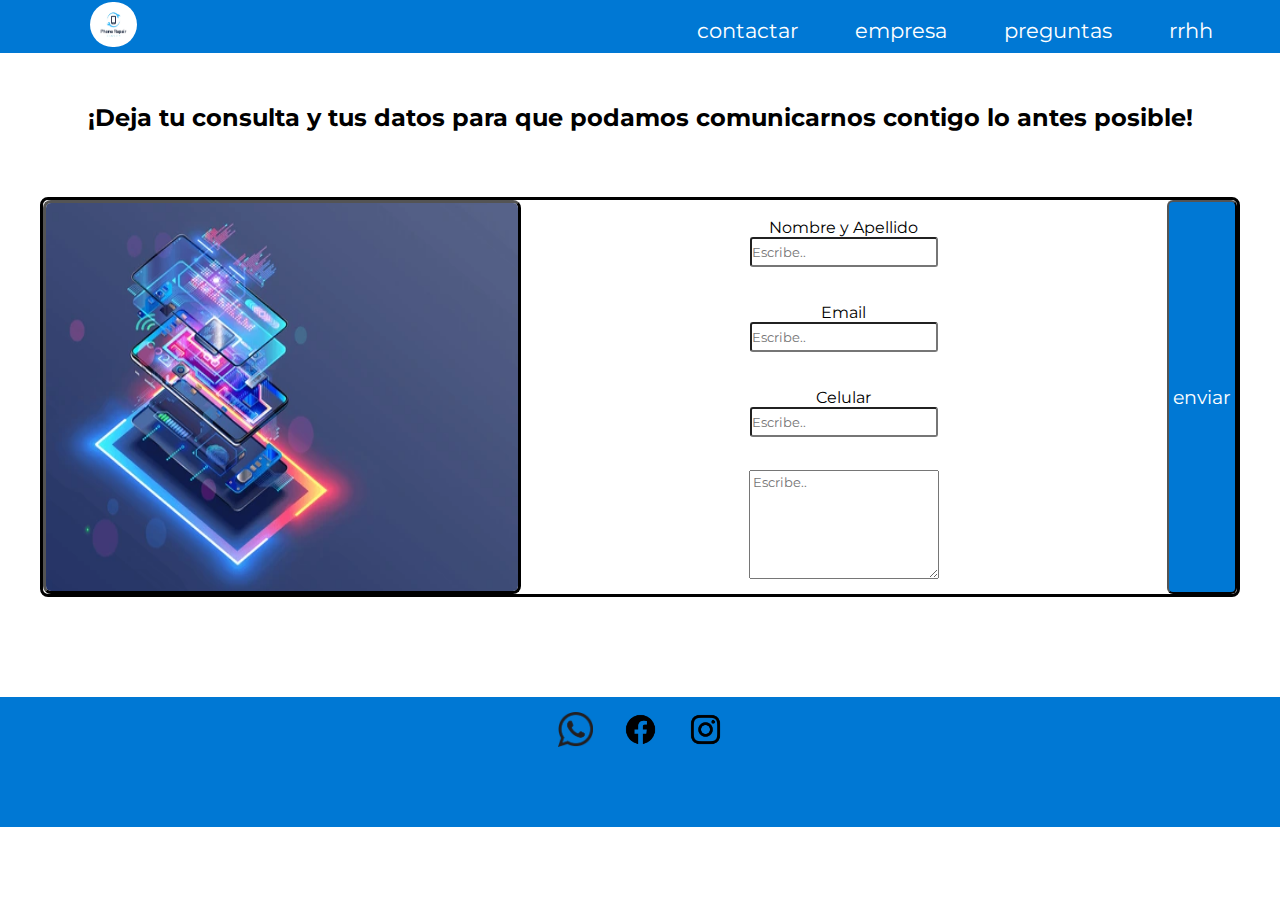
<file: pages/contactar.html>
<!DOCTYPE html>
<html lang="en">
<head>
    <meta charset="UTF-8">
    <meta name="viewport" content="width=device-width, initial-scale=1.0">
    <meta name="description" content="dejanos un mensaje para saber tu opinion y mejorar el servicio">
    <link rel="preconnect" href="https://fonts.googleapis.com">
    <link rel="preconnect" href="https://fonts.gstatic.com" crossorigin>
    <link href="https://fonts.googleapis.com/css2?family=Montserrat:wght@400;700&family=Raleway:ital,wght@0,200;0,700;1,300&family=Roboto:wght@100;300;500;700&display=swap" rel="stylesheet">
    <link rel="stylesheet" href="../css/style.css">
    <title>Reparaciones telefono | contactar</title>
</head>
<body>
    <header class="header">
        <nav class="nav">
            <div class="div">
                <a href="../index.html">
                    <img src="../img/logo.png" alt="logo de empresa." class="img">
                </a>
            </div>
            <ul class="ul">
                <li>
                    <a href="./contactar.html">contactar</a>
                </li>
                <li>
                    <a href="./empresa.html">empresa</a>
                </li>
                <li>
                    <a href="./preguntas.html">preguntas</a>
                </li>
                <li>
                    <a href="./rrhh.html">rrhh</a>
                </li>
            </ul>
        </nav>
    </header>
    <main>
        <h1 class="titulo-contactar">¡Deja tu consulta y tus datos para que podamos comunicarnos contigo lo antes posible!</h1>
        <form action="">
            <img src="../img/form.jpg" alt="imagen de formulario" class="img-formulario">
            <div class="div-formulario">
                <div class="input">
                    <label for="nombre">Nombre y Apellido</label>
                    <input type="text" id="nombre" placeholder="Escribe.." required>
                </div>
                <div class="input">
                    <label for="correo">Email</label>
                    <input type="email" name="" id="correo" placeholder="Escribe.." required>
                </div>
                <div class="input">
                    <label for="numero">Celular</label>
                    <input type="number" name="" id="numero" placeholder="Escribe.." required>
                </div>
                <textarea placeholder="Escribe.." required class="input textarea"></textarea>
            </div>
            <button class="boton">enviar</button>
        </form>
    </main>
    <footer>
        <ul>
            <li><img src="../img/whatsapp.jpg" alt="whatsapp" class="icono"></li>
            <li><img src="../img/facebook.png" alt="facebook" class="icono"></li>
            <li><img src="../img/instagram.jpg" alt="instagram" class="icono"></li>
        </ul>
    </footer>
</body>
</html>
</file>
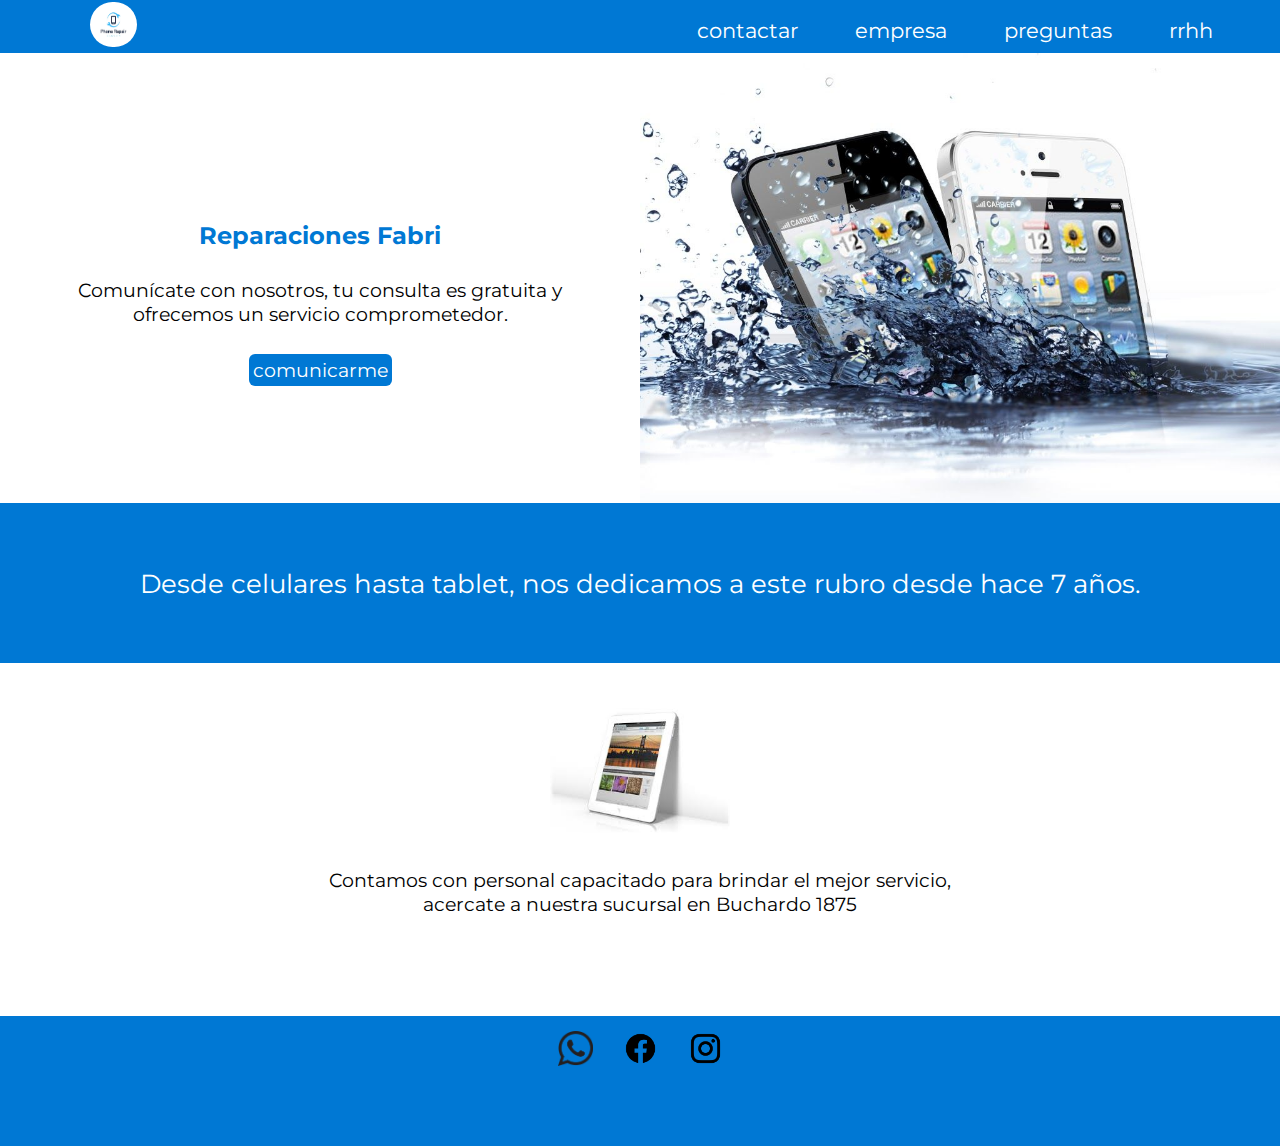
<file: pages/empresa.html>
<!DOCTYPE html>
<html lang="en">
<head>
    <meta charset="UTF-8">
    <meta name="viewport" content="width=device-width, initial-scale=1.0">
    <meta name="description" content="nuestra sucursal se encuentra en olavarria buenos aires">
    <link rel="preconnect" href="https://fonts.googleapis.com">
    <link rel="preconnect" href="https://fonts.gstatic.com" crossorigin>
    <link href="https://fonts.googleapis.com/css2?family=Montserrat:wght@400;700&family=Raleway:ital,wght@0,200;0,700;1,300&family=Roboto:wght@100;300;500;700&display=swap" rel="stylesheet">
    <link rel="stylesheet" href="../css/style.css">
    <title>Reparaciones telefono | empresa</title>
</head>
<body>
    <header class="header">
        <nav class="nav">
            <div class="div">
                <a href="../index.html">
                    <img src="../img/logo.png" alt="logo de empresa." class="img">
                </a>
            </div>
            <ul class="ul">
                <li>
                    <a href="./contactar.html">contactar</a>
                </li>
                <li>
                    <a href="./empresa.html">empresa</a>
                </li>
                <li>
                    <a href="./preguntas.html">preguntas</a>
                </li>
                <li>
                    <a href="./rrhh.html">rrhh</a>
                </li>
            </ul>
        </nav>
    </header>
    <main>
        <div class="div-empresa">
            <div class="portada-empresa">
                <h1 class="titulo-empresa">Reparaciones Fabri</h1>
                <p class="parrafo-portada-empresa">Comunícate con nosotros, tu consulta es gratuita y ofrecemos un servicio comprometedor. </p>
                <a href="./contactar.html" class="boton">comunicarme</a>
            </div>
            <img src="../img/portada.jpg" alt="imagen/portada de celular" class="imagen-portada-celular">
        </div>
        <p class="parrafo-empresa">Desde celulares hasta tablet, nos dedicamos a este rubro desde hace 7 años.</p>
        <div class="div-empresa div-empresa2">
            <img src="../img/tablet2.jpg" alt="imagen de tablet" class="imagen-portada-tablet">
            <p class="parrafo-portada-empresa-2">Contamos con personal capacitado para brindar el mejor servicio, acercate a nuestra sucursal en Buchardo 1875</p>
        </div>
    </main>
    <footer>
        <ul>
            <li><img src="../img/whatsapp.jpg" alt="whatsapp" class="icono"></li>
            <li><img src="../img/facebook.png" alt="facebook" class="icono"></li>
            <li><img src="../img/instagram.jpg" alt="instagram" class="icono"></li>
        </ul>
    </footer>
</body>
</html>
</file>
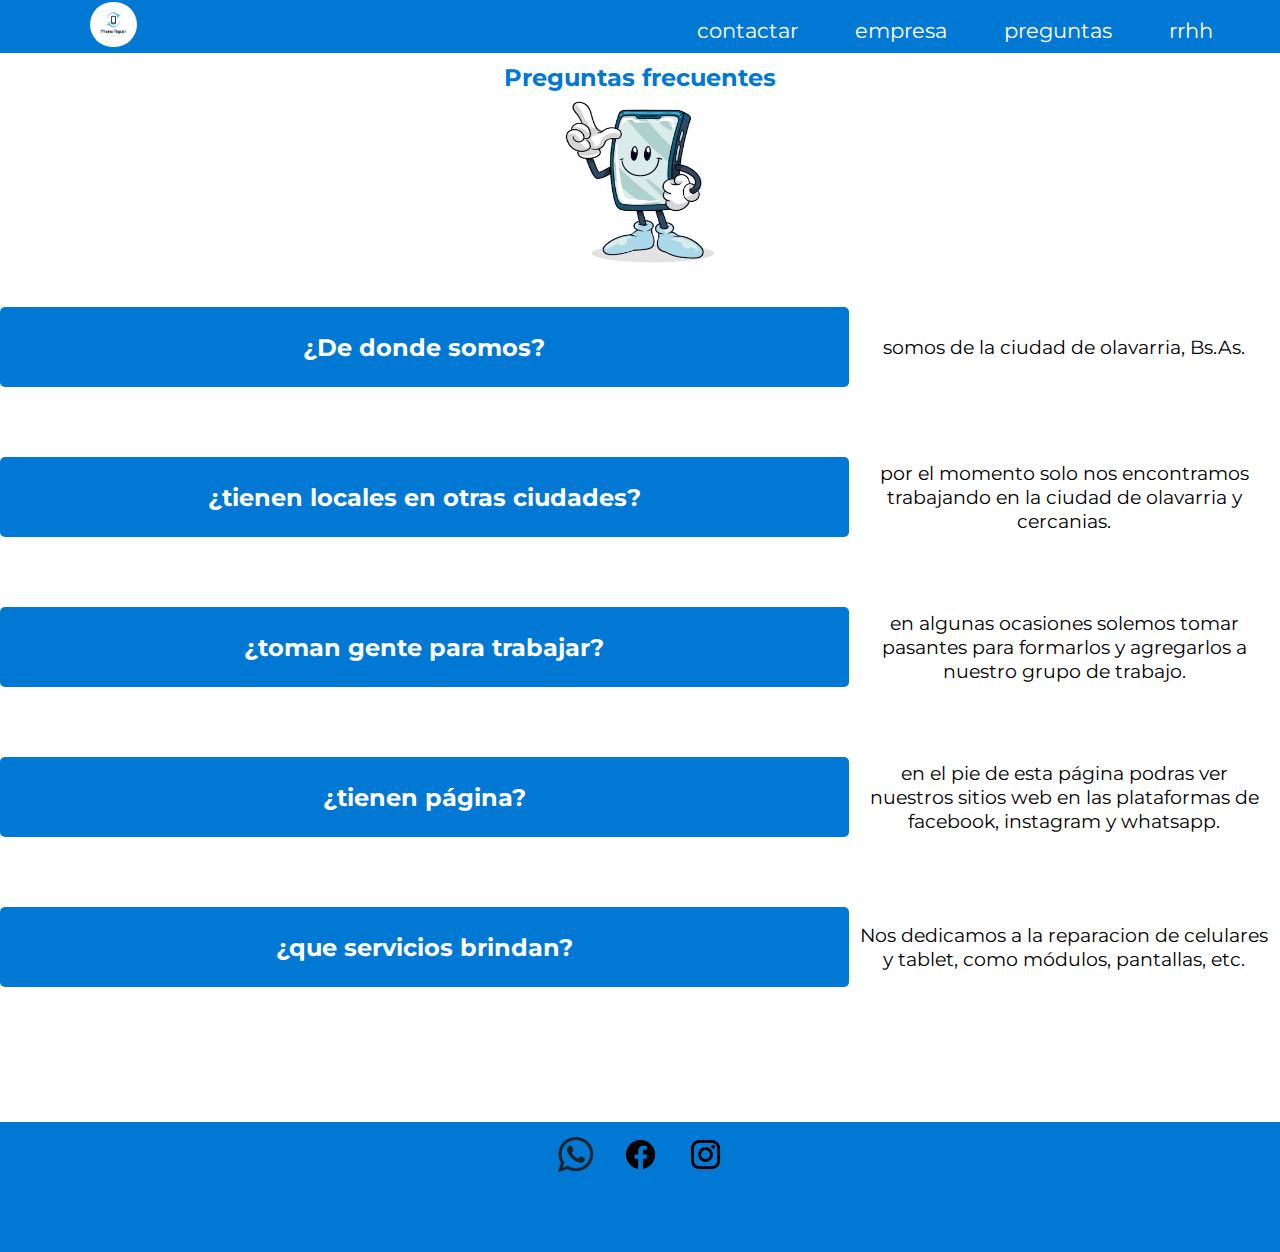
<file: pages/preguntas.html>
<!DOCTYPE html>
<html lang="en">
<head>
    <meta charset="UTF-8">
    <meta name="viewport" content="width=device-width, initial-scale=1.0">
    <meta name="description" content="cuales son las preguntas mas frecuentes de nuestros clientes">
    <link rel="preconnect" href="https://fonts.googleapis.com">
    <link rel="preconnect" href="https://fonts.gstatic.com" crossorigin>
    <link href="https://fonts.googleapis.com/css2?family=Montserrat:wght@400;700&family=Raleway:ital,wght@0,200;0,700;1,300&family=Roboto:wght@100;300;500;700&display=swap" rel="stylesheet">
    <link rel="stylesheet" href="../css/style.css">
    <title>Reparaciones telefono | preguntas</title>
</head>
<body>
    <header class="header">
        <nav class="nav">
            <div class="div">
                <a href="../index.html">
                    <img src="../img/logo.png" alt="logo de empresa." class="img">
                </a>
            </div>
            <ul class="ul">
                <li>
                    <a href="./contactar.html">contactar</a>
                </li>
                <li>
                    <a href="./empresa.html">empresa</a>
                </li>
                <li>
                    <a href="./preguntas.html">preguntas</a>
                </li>
                <li>
                    <a href="./rrhh.html">rrhh</a>
                </li>
            </ul>
        </nav>
    </header>
    <main>
        <h1 class="titulo-preguntas">Preguntas frecuentes</h1>
        <div class="div-img-preguntas">
            <img src="../img/caricatura.avif" alt="imagen de celular en caricatura" class="imagen-preguntas">
        </div>
        <section>
            <div class="div-preguntas">
                <h2 class="subtitulo-preguntas">¿De donde somos?</h2>
                <p>somos de la ciudad de olavarria, Bs.As.</p>
            </div>
            <div class="div-preguntas">
                <h2 class="subtitulo-preguntas">¿tienen locales en otras ciudades?</h2>
                <p>por el momento solo nos encontramos trabajando en la ciudad de olavarria y cercanias.</p>
            </div>
            <div class="div-preguntas">
                <h2 class="subtitulo-preguntas">¿toman gente para trabajar?</h2>
                <p>en algunas ocasiones solemos tomar pasantes para formarlos y agregarlos a nuestro grupo de trabajo.</p>
            </div>
            <div class="div-preguntas">
                <h2 class="subtitulo-preguntas">¿tienen página?</h2>
                <p>en el pie de esta página podras ver nuestros sitios web en las plataformas de facebook, instagram y whatsapp.</p>
            </div>
            <div class="div-preguntas">
                <h2 class="subtitulo-preguntas">¿que servicios brindan?</h2>
                <p>Nos dedicamos a la reparacion de celulares y tablet, como módulos, pantallas, etc.</p>
            </div>
        </section>
    </main>
    <footer>
        <ul>
            <li><img src="../img/whatsapp.jpg" alt="whatsapp" class="icono"></li>
            <li><img src="../img/facebook.png" alt="facebook" class="icono"></li>
            <li><img src="../img/instagram.jpg" alt="instagram" class="icono"></li>
        </ul>
    </footer>
</body>
</html>
</file>
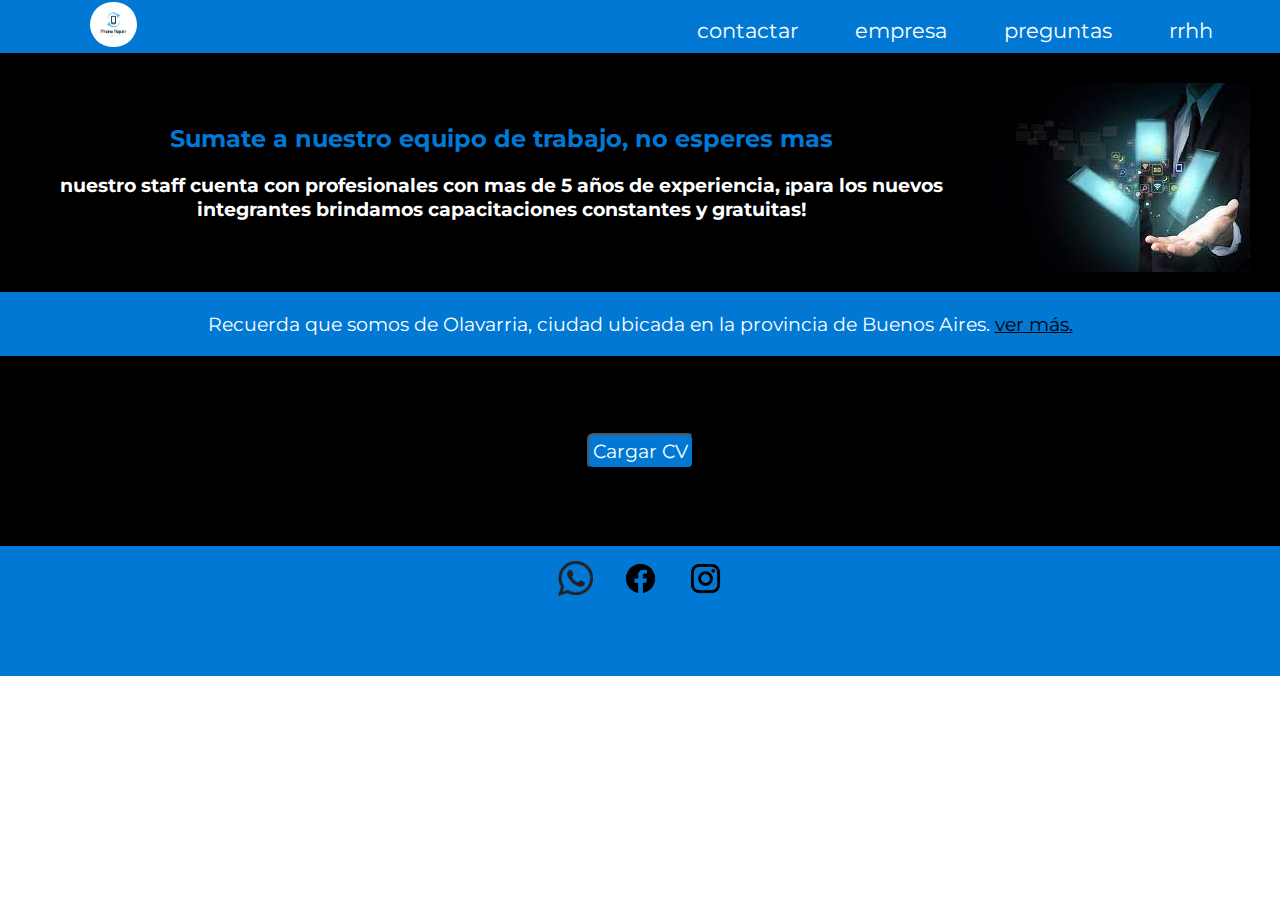
<file: pages/rrhh.html>
<!DOCTYPE html>
<html lang="en">
<head>
    <meta charset="UTF-8">
    <meta name="viewport" content="width=device-width, initial-scale=1.0">
    <meta name="description" content="podes cargar tu cv para trabajar con nosotros">
    <link rel="preconnect" href="https://fonts.googleapis.com">
    <link rel="preconnect" href="https://fonts.gstatic.com" crossorigin>
    <link href="https://fonts.googleapis.com/css2?family=Montserrat:wght@400;700&family=Raleway:ital,wght@0,200;0,700;1,300&family=Roboto:wght@100;300;500;700&display=swap" rel="stylesheet">
    <link rel="stylesheet" href="../css/style.css">
    <title>Reparaciones telefono | rrhh</title>
</head>
<body>
    <header class="header">
        <nav class="nav">
            <div class="div">
                <a href="../index.html">
                    <img src="../img/logo.png" alt="logo de empresa." class="img">
                </a>
            </div>
            <ul class="ul">
                <li>
                    <a href="./contactar.html">contactar</a>
                </li>
                <li>
                    <a href="./empresa.html">empresa</a>
                </li>
                <li>
                    <a href="./preguntas.html">preguntas</a>
                </li>
                <li>
                    <a href="./rrhh.html">rrhh</a>
                </li>
            </ul>
        </nav>
    </header>
    <main>
        <div class="portada-rrhh">
            <div class="div-rrhh">
                <h1 class="titulo-rrhh">Sumate a nuestro equipo de trabajo, no esperes mas</h1>
                <h2 class="subtitulo-rrhh">nuestro staff cuenta con profesionales con mas de 5 años de experiencia, ¡para los nuevos integrantes brindamos capacitaciones constantes y gratuitas!</h2>
            </div> 
            <img src="../img/rrhh.jpg" alt="mano de persona con datos" class="imagen-rrhh">
        </div>
        <p class="parrafo-rrhh">Recuerda que somos de Olavarria, ciudad ubicada en la provincia de Buenos Aires. <a href="https://www.olavarria.gov.ar" target="_blank" class="link-olavarria">ver más.</a></p>
        <div class="cv-rrhh">
            <button class="boton">Cargar CV</button>
        </div>
    </main>
    <footer class="footer-rrhh">
        <ul>
            <li><img src="../img/whatsapp.jpg" alt="whatsapp" class="icono"></li>
            <li><img src="../img/facebook.png" alt="facebook" class="icono"></li>
            <li><img src="../img/instagram.jpg" alt="instagram" class="icono"></li>
        </ul>
    </footer>
</body>
</html>
</file>
<file: css/style.css>
* {
  margin: 0;
  padding: 0;
  box-sizing: border-box;
  font-family: "Montserrat", sans-serif;
}

ul {
  list-style: none;
  height: 100%;
}

h1 {
  font-size: 2rem;
}

input {
  border-radius: 3px;
  height: 25px;
}

@media (min-width: 1024px) {
  ul li a:hover {
    color: black;
    transition-duration: 0.8s;
  }
}
header {
  height: 100vh;
  background-color: #0078d4;
}

nav {
  height: 100%;
  display: flex;
  flex-direction: column;
  justify-content: space-evenly;
  align-items: center;
  padding: 10px;
}

header nav ul {
  display: flex;
  flex-direction: column;
  justify-content: space-evenly;
  align-items: center;
  height: 100%;
}

header nav ul li a {
  text-decoration: none;
  color: white;
  font-size: 1.5rem;
}

a img {
  border-radius: 110px;
  height: 115px;
  width: 117px;
}

@media (min-width: 1024px) {
  .header {
    height: 53px;
  }
  .nav {
    flex-direction: row;
  }
  header nav .ul {
    flex-direction: row;
    align-items: end;
    width: 50%;
  }
  nav .div {
    width: 50%;
  }
  a .img {
    width: 47px;
    height: 45px;
    border-radius: 50px;
    margin-left: 80px;
  }
  header nav ul li a {
    font-size: 1.3rem;
  }
}
.boton {
  text-decoration: none;
  color: white;
  background-color: #0078d4;
  font-size: 1.2rem;
  padding: 4px;
  border-radius: 6px;
}

footer {
  background-color: #0078d4;
  margin-top: 100px;
  height: 130px;
}

footer ul {
  display: flex;
  justify-content: center;
}

.icono {
  width: 35px;
  height: 35px;
  margin: 15px;
}

.titulo-empresa {
  font-size: 1.5rem;
  color: #0078d4;
}

.imagen-portada-celular {
  width: 100%;
}

.parrafo-portada-empresa {
  font-size: 1.2rem;
}

.portada-empresa {
  display: flex;
  flex-direction: column;
  justify-content: center;
  align-items: center;
  padding: 10px;
  height: 150px;
  text-align: center;
  row-gap: 7px;
  margin-top: 50px;
}

.parrafo-empresa {
  background-color: #0078d4;
  color: white;
  padding: 20px;
  text-align: center;
  font-size: 1.2rem;
  margin: 60px 0;
}

.parrafo-portada-empresa-2 {
  font-size: 1.2rem;
  padding-top: 35px;
  text-align: center;
}

.div-empresa2 {
  display: flex;
  flex-direction: column;
  align-items: center;
}

@media (min-width: 1024px) {
  .div-empresa {
    display: flex;
    align-items: center;
    justify-content: space-evenly;
  }
  .imagen-portada-celular {
    width: 50%;
  }
  .parrafo-portada-empresa {
    padding: 21px;
  }
  .parrafo-empresa {
    margin: 0;
    height: 160px;
    display: flex;
    justify-content: center;
    align-items: center;
    font-size: 1.6rem;
  }
  .imagen-portada-tablet {
    width: 180px;
    height: 130px;
  }
  .parrafo-portada-empresa-2 {
    width: 50%;
  }
  .div-empresa2 {
    padding-top: 40px;
  }
}
.titulo-contactar {
  font-size: 1.5rem;
  text-align: center;
  padding: 50px;
}

form {
  height: 100vh;
  border: solid;
  border-radius: 8px;
  border-color: black;
  text-align: center;
}

.img-formulario {
  width: 100%;
}

.div-formulario {
  display: flex;
  flex-direction: column;
  justify-content: space-around;
  align-items: center;
}

.input {
  margin: 15px 0;
  display: flex;
  flex-direction: column;
  padding: 3px;
}

.textarea {
  height: 45%;
}

@media (min-width: 530px) {
  form {
    display: flex;
    margin: 15px 40px;
    height: 400px;
  }
  .img-formulario {
    width: 40%;
    border: outset;
    border-color: black;
    border-radius: 8px;
  }
  .div-formulario {
    text-align: center;
    width: 73%;
  }
  input {
    height: 30px;
  }
}
.titulo-preguntas {
  text-align: center;
  font-size: 1.5rem;
  color: #0078d4;
  margin-top: 10px;
}

.subtitulo-preguntas {
  display: flex;
  justify-content: center;
  align-items: center;
  background-color: #0078d4;
  color: white;
  width: 100%;
  height: 80px;
}

.div-preguntas {
  display: flex;
  flex-direction: column;
  justify-content: center;
  align-items: center;
  height: 150px;
}

.imagen-preguntas {
  width: 200px;
  height: 180px;
}

.div-preguntas p {
  font-size: 1.2rem;
  text-align: center;
  padding: 10px;
}

.div-img-preguntas {
  display: flex;
  justify-content: center;
  align-items: center;
}

@media (min-width: 1024px) {
  .div-preguntas {
    flex-direction: row;
  }
  .div-preguntas:hover {
    height: 170px;
    transition-duration: 1.5s;
  }
  .div-preguntas p {
    width: 50%;
  }
  .subtitulo-preguntas {
    border-radius: 5px;
  }
}
.portada-rrhh {
  padding: 20px;
  text-align: center;
  background-color: black;
}

.titulo-rrhh {
  font-size: 1.5rem;
  color: #0078d4;
}

.subtitulo-rrhh {
  margin-top: 20px;
  font-size: 1.2rem;
  color: white;
}

.imagen-rrhh {
  width: 100%;
  margin-top: 10px;
}

.parrafo-rrhh {
  background-color: #0078d4;
  color: white;
  padding: 20px;
  text-align: center;
  font-size: 1.2rem;
}

.link-olavarria {
  color: white;
}

.cv-rrhh {
  background-color: black;
  height: 190px;
  display: flex;
  justify-content: center;
  align-items: center;
}

.footer-rrhh {
  margin: 0;
}

@media (min-width: 530px) {
  .portada-rrhh {
    display: flex;
    align-items: center;
  }
  .imagen-rrhh {
    height: 20%;
    width: 30%;
    border-radius: 5px;
    margin-right: 10px;
  }
  .div-rrhh {
    padding: 10px;
  }
  .link-olavarria {
    color: black;
  }
  .link-olavarria:hover {
    color: white;
  }
}

/*# sourceMappingURL=style.css.map */
</file>
